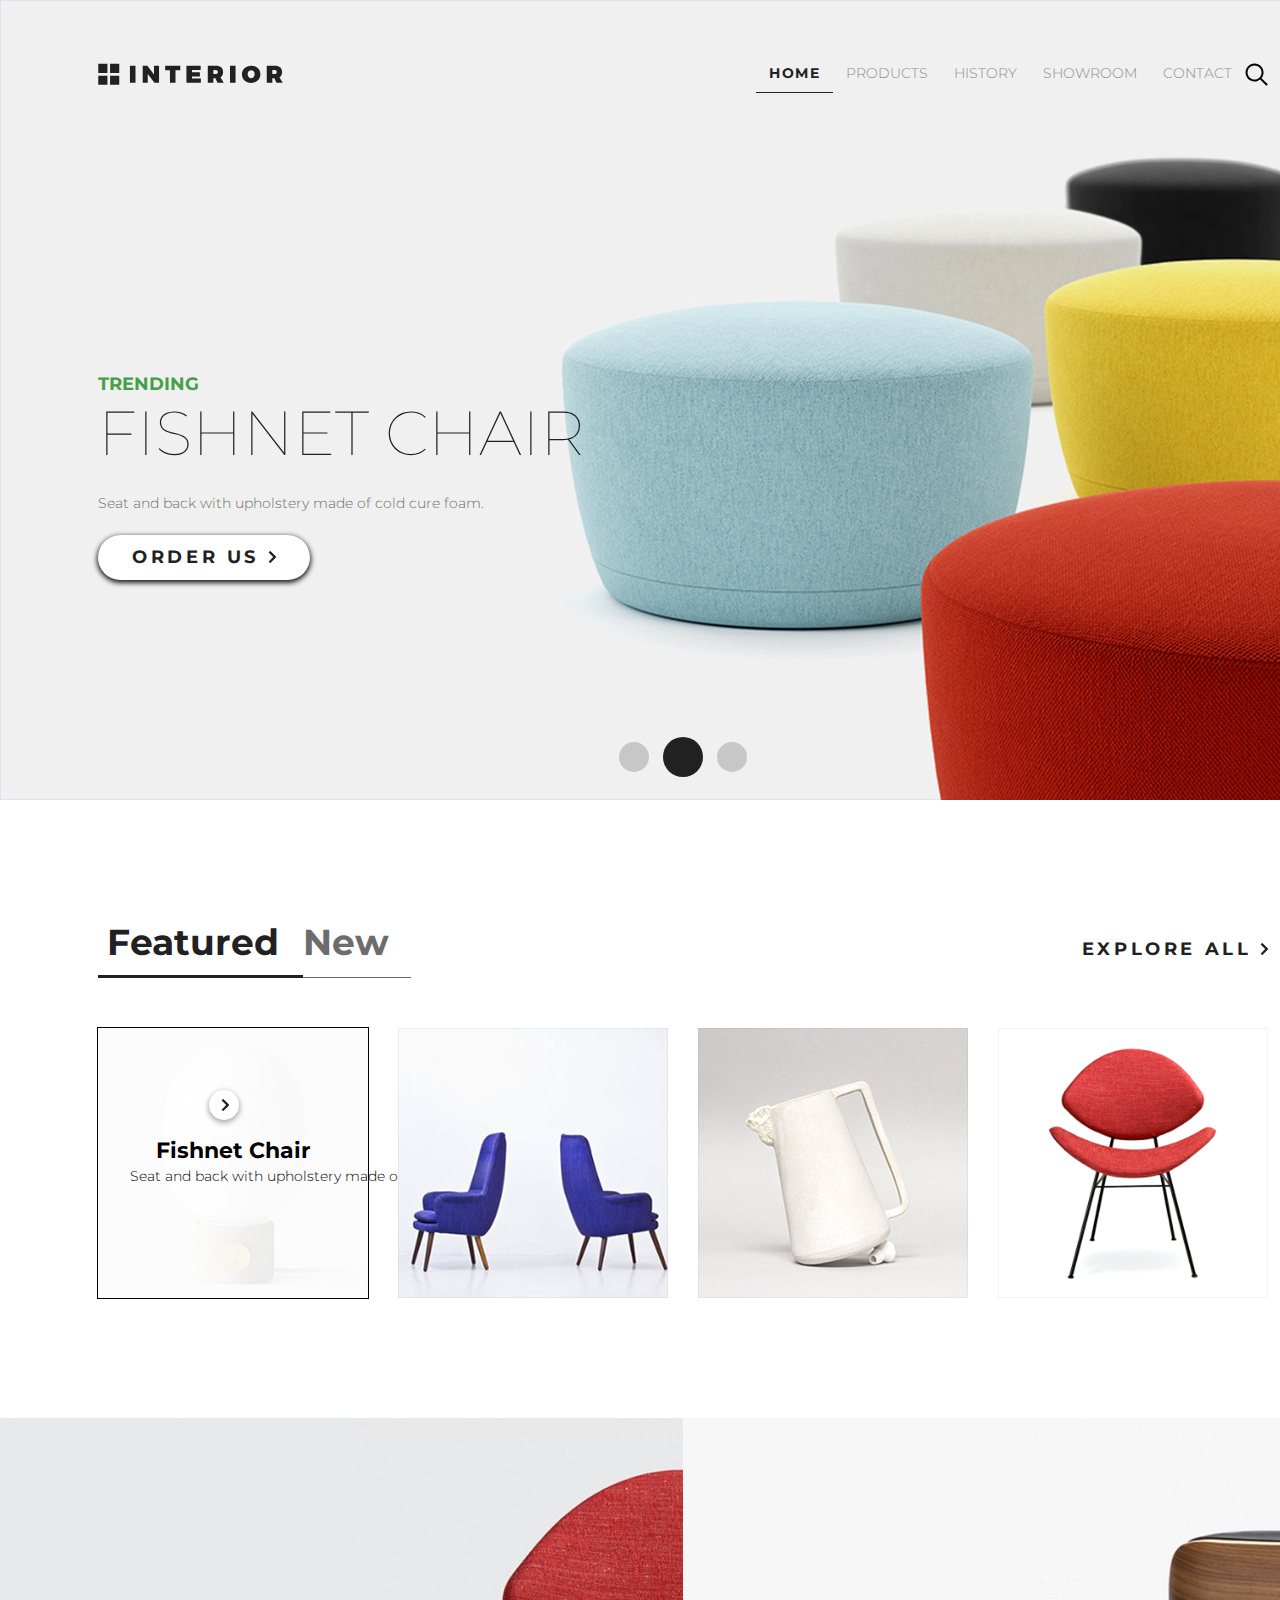
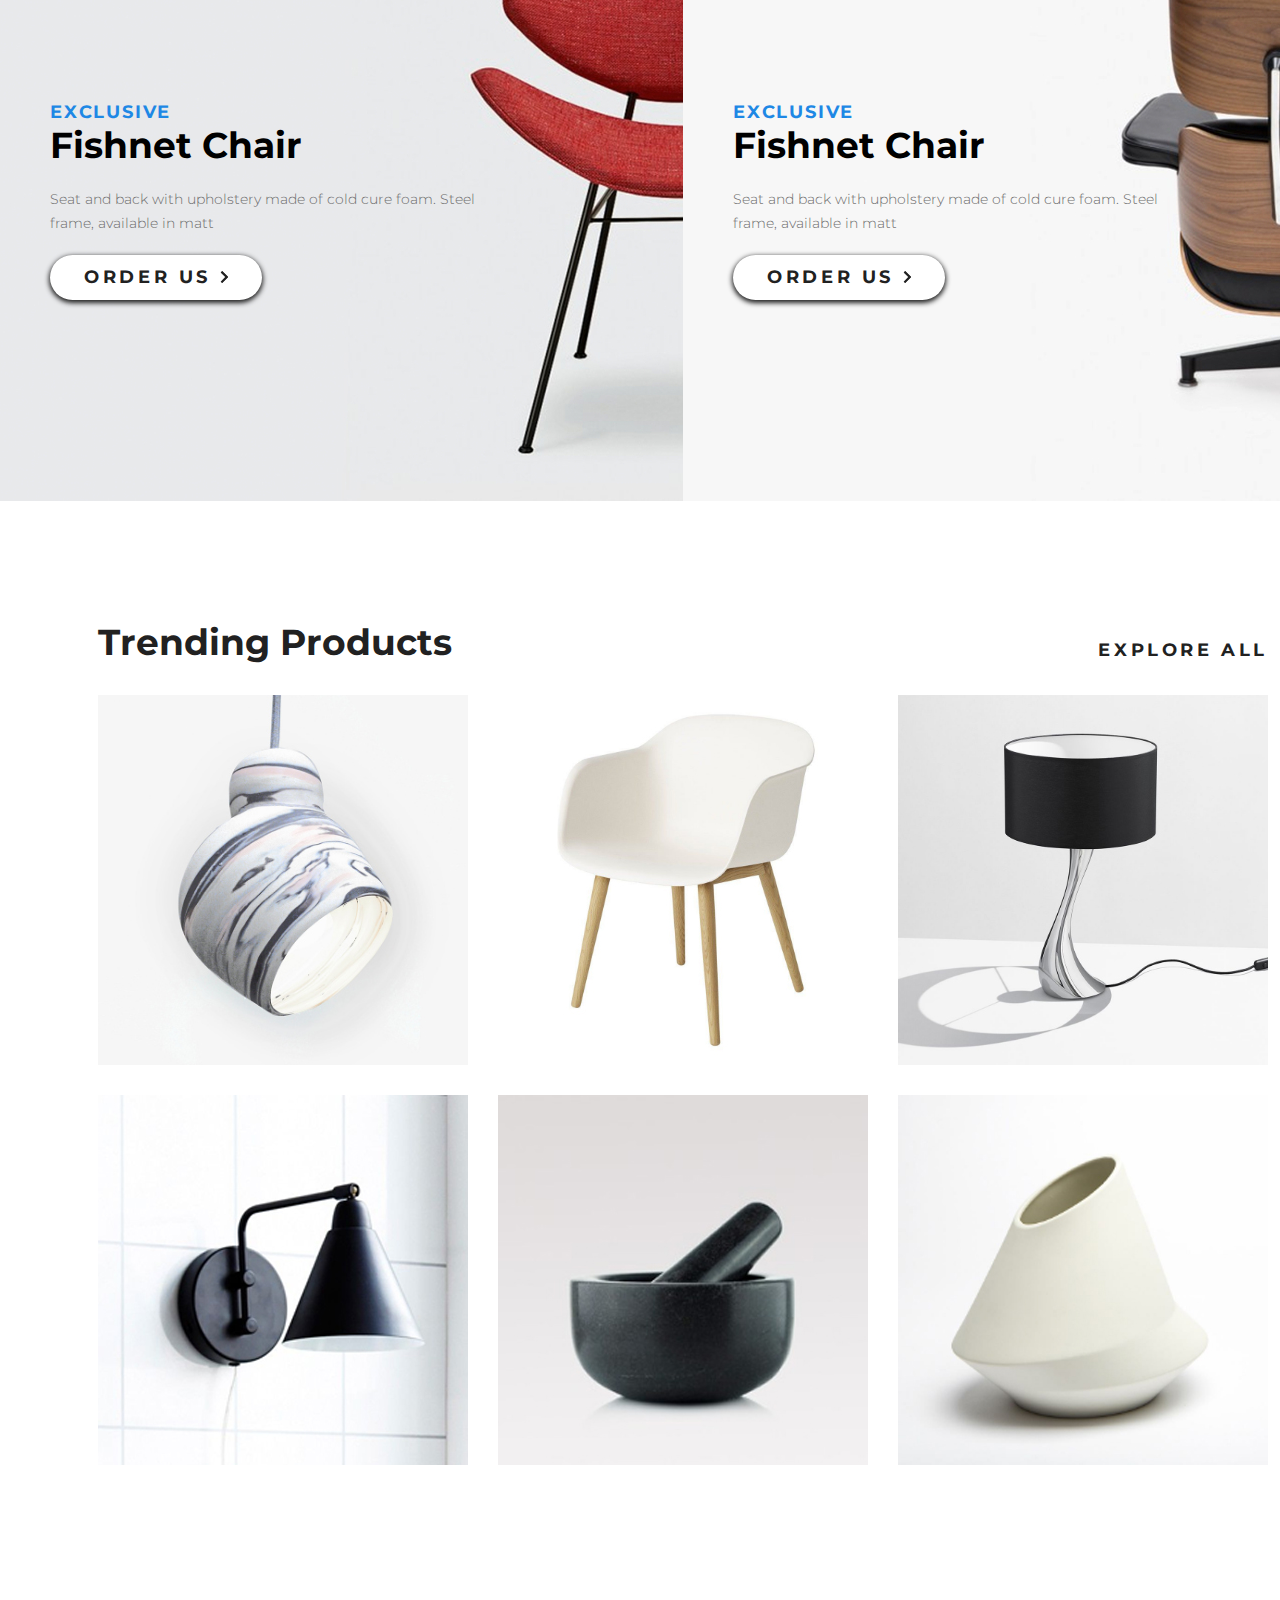
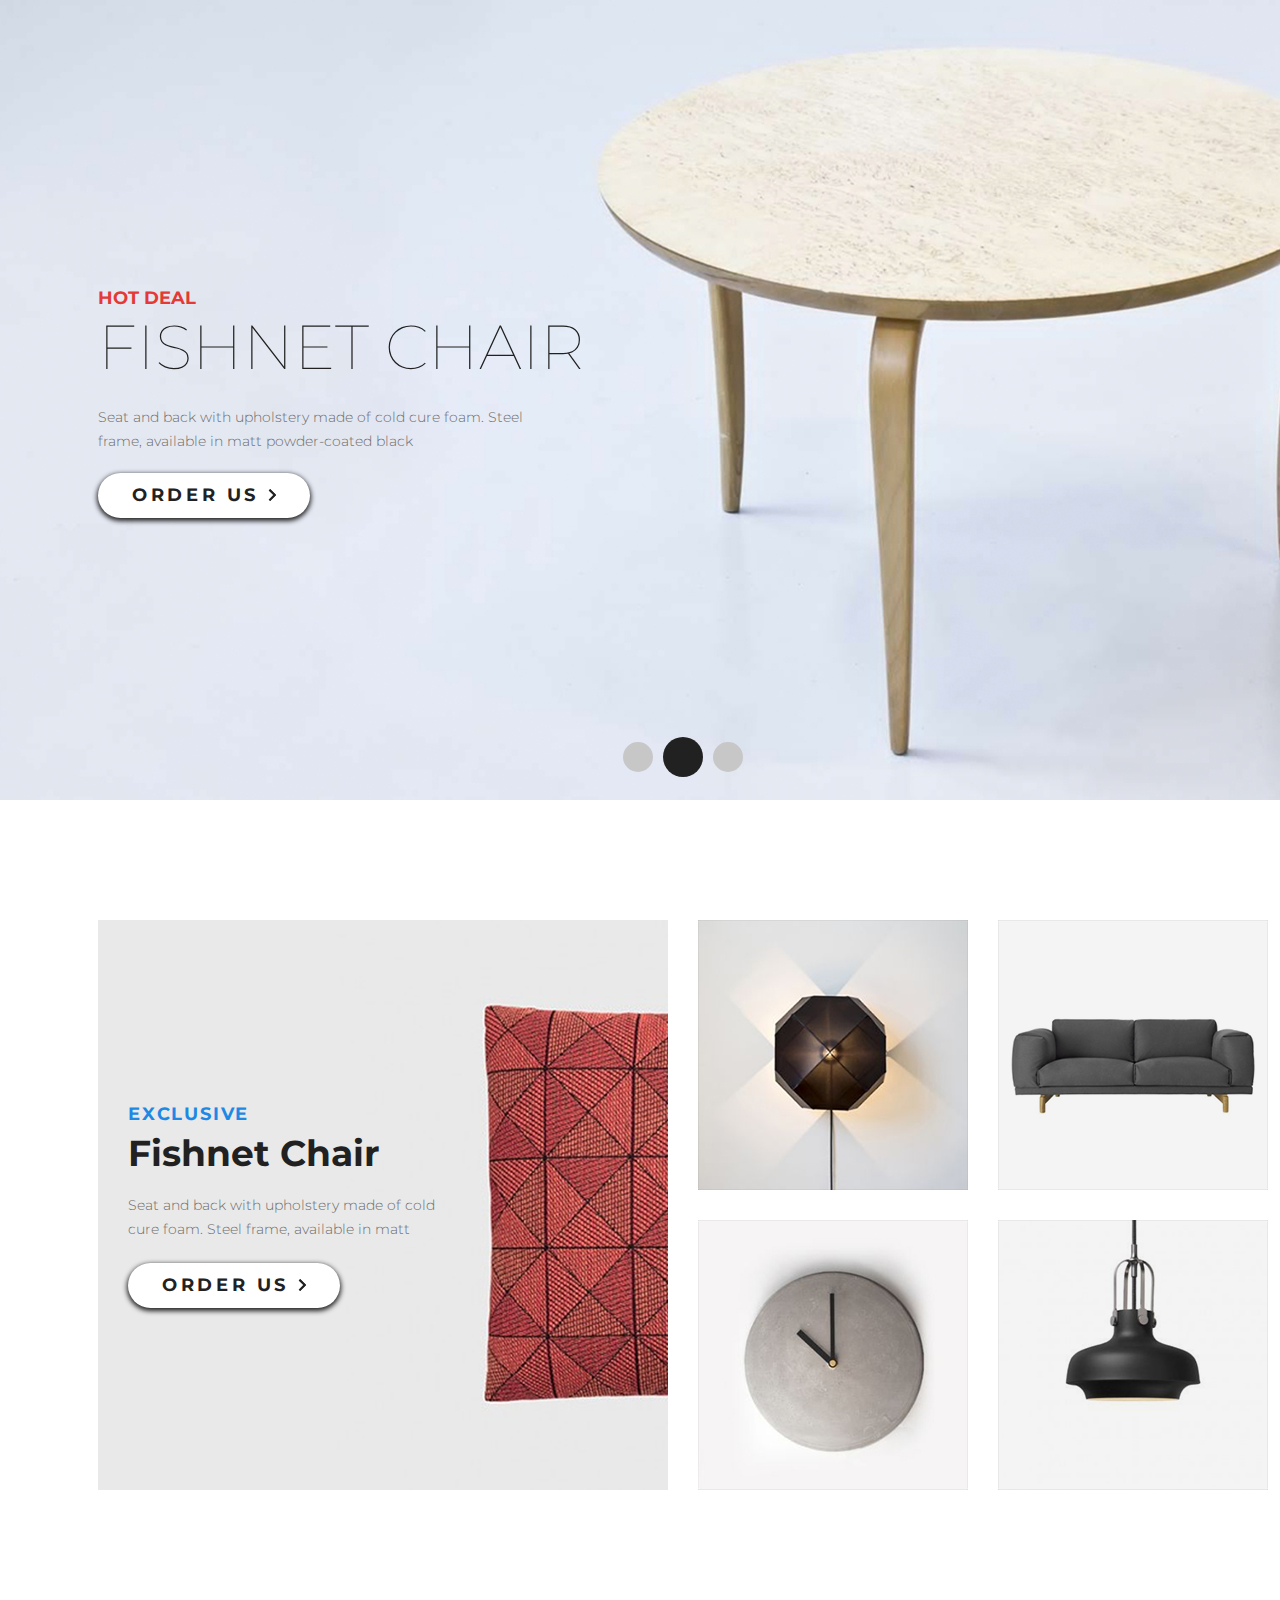
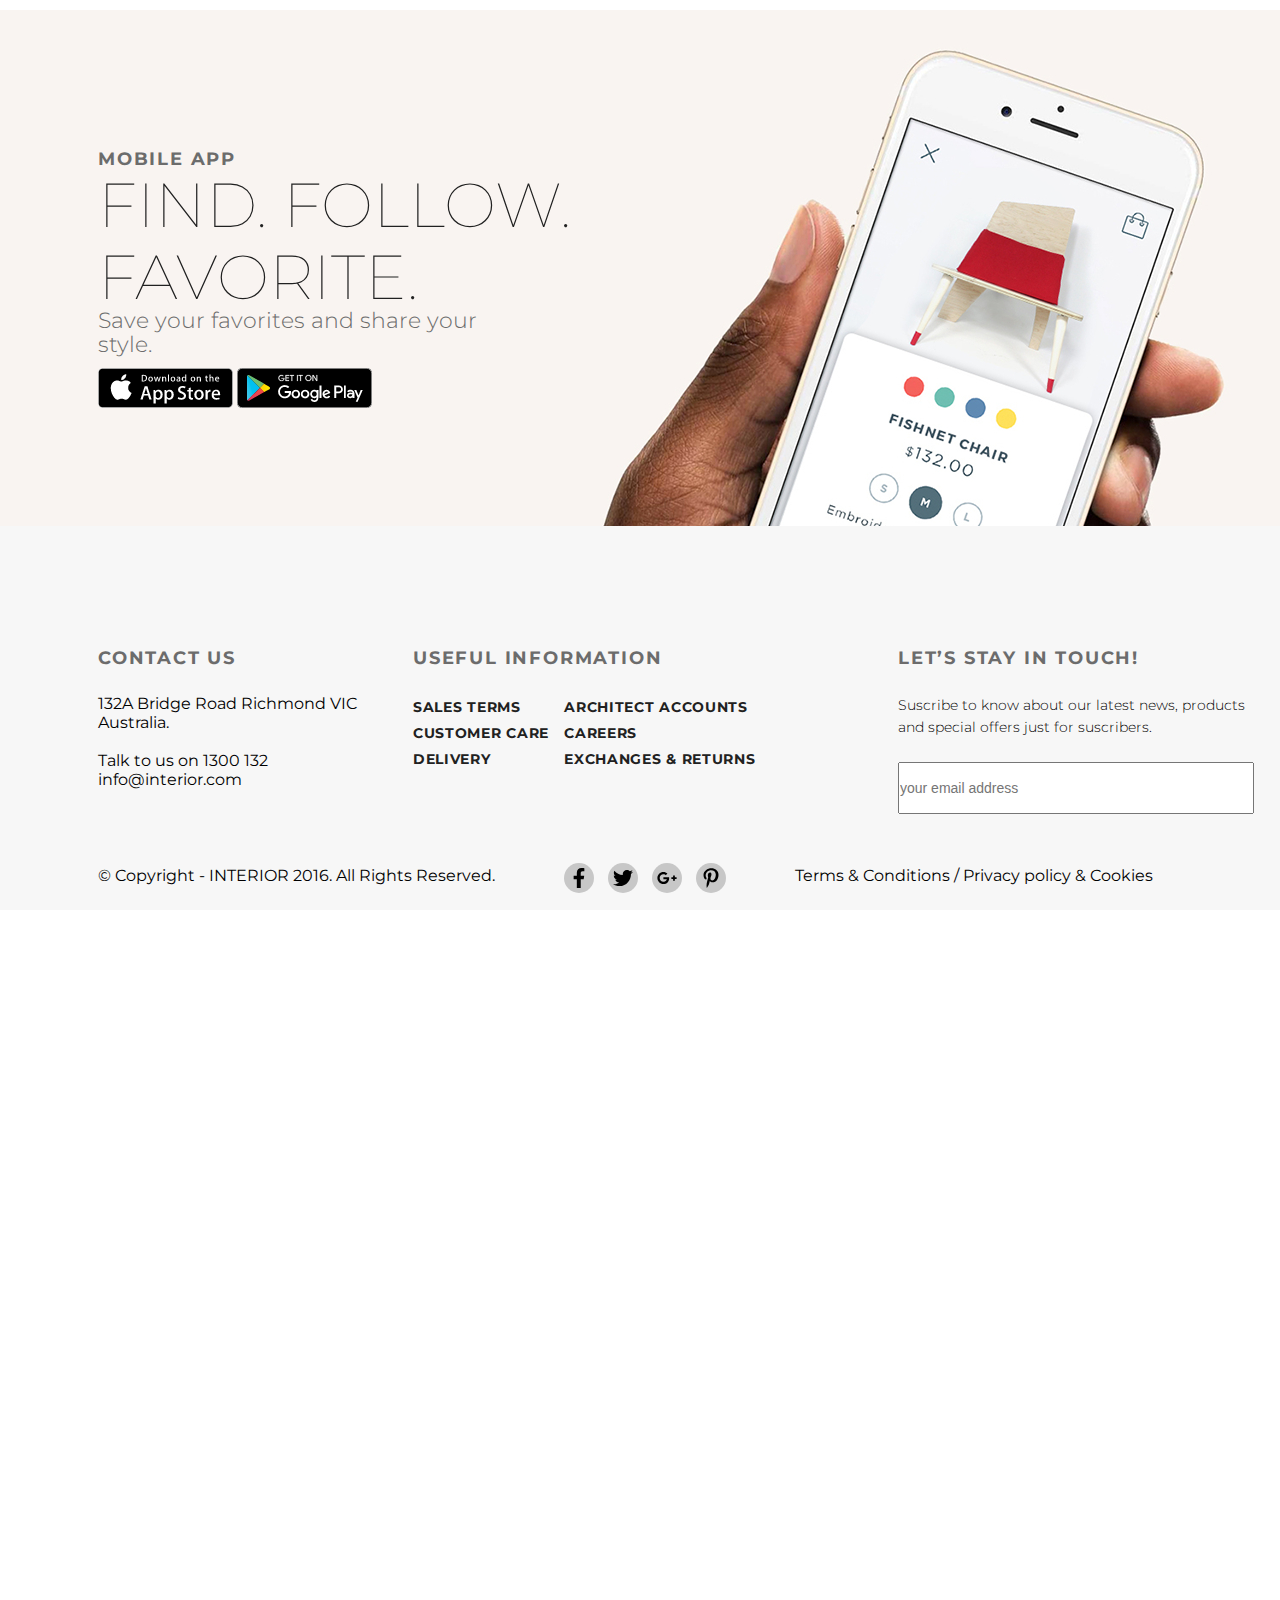
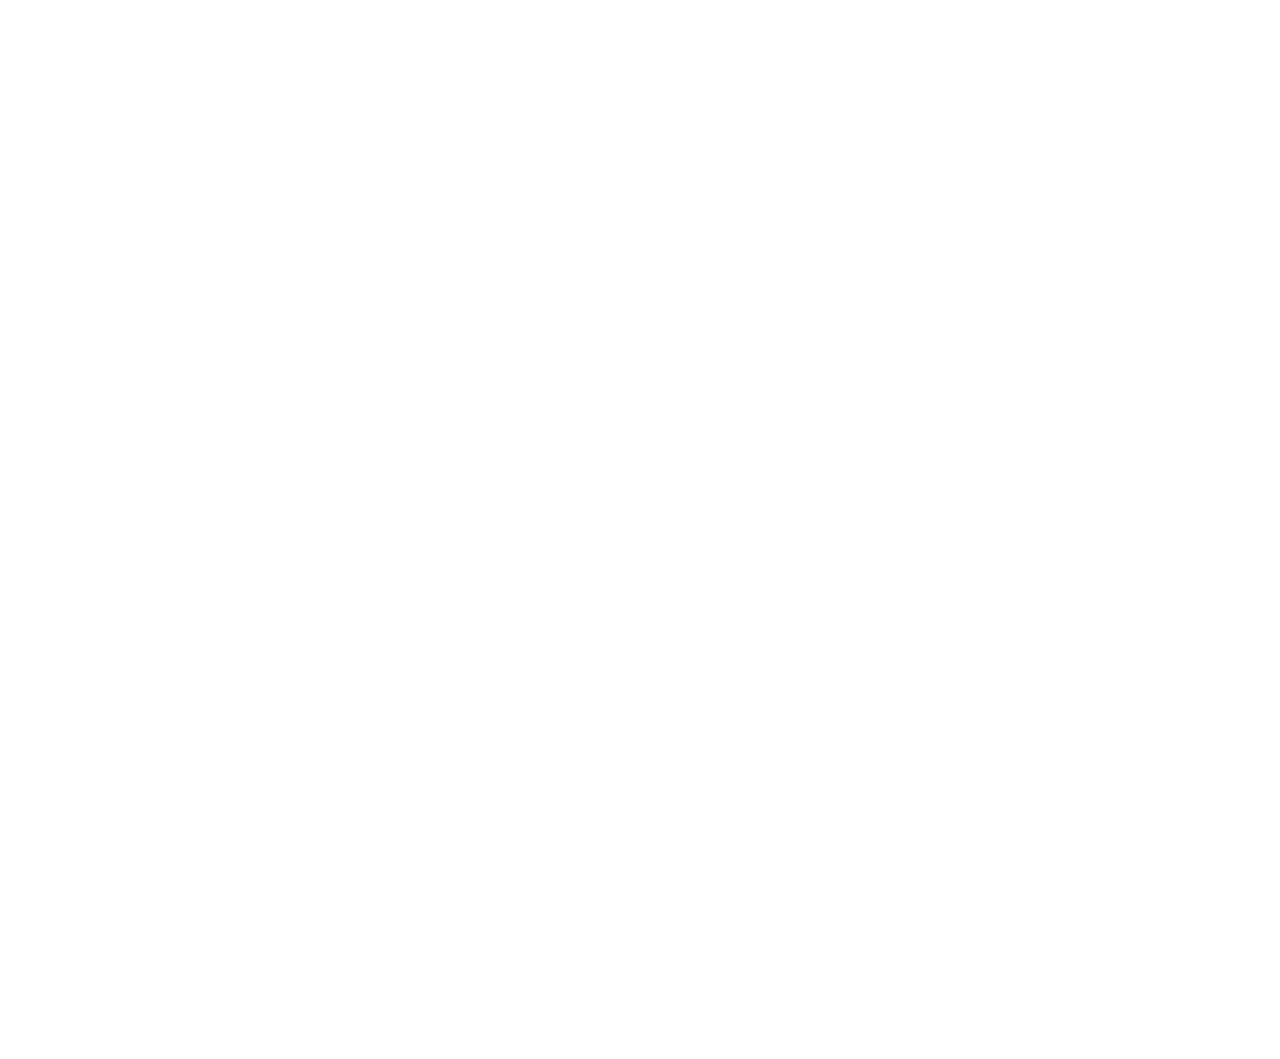
<file: index.html>
<!DOCTYPE html>
<html>
<head>
	<title>Document</title>
	<link href="https://fonts.googleapis.com/css2?family=Montserrat:wght@100;300;400;700&display=swap" rel="stylesheet">
	<link rel="stylesheet" type="text/css" href="style.css">
</head>
<body>
	<div class="container">
<!--------------1 L E V E L----------->
		 <div class="slider padding-site">
		 	<div class="header clearfix">
		 		<a href="#"><img src="img/logo.svg" alt="logo"></a>
		 		<ul class="menu clearfix ">
		 			<li class="menu-list"><a href="#" class="menu-link menu-link-active">HOME</a></li>
		 			<li class="menu-list"><a href="products.html" class="menu-link">PRODUCTS</a></li>
		 			<li class="menu-list"><a href="#" class="menu-link">HISTORY</a></li>
		 			<li class="menu-list"><a href="#" class="menu-link">SHOWROOM</a></li>
		 			<li class="menu-list"><a href="contact.html" class="menu-link">CONTACT</a></li>
		 			<li class="menu-list"><a href="#"><img src="img/search.svg" alt="search"></a></li>
		 		</ul>
		 	</div>
		 	<div class="slider-text">
		 		<p id="slider-tranding_1">TRENDING</p>
		 		<h2 class="slider-h2">Fishnet Chair</h2>
		 		<p class="slider-content">Seat and back with upholstery made of cold cure foam.</p>
		 		<a href="#" class="button">Order Us
		 			<img src="img/arrow.svg" alt="arrow">
		 		</a>
		 	</div>
		 	<div class="pagination">
		 		<a href="#" class="circle"></a>
		 		<a href="#" class="circle circle-active"></a>
		 		<a href="#" class="circle"></a>
		 	</div>
		 </div>
<!--------------2 L E V E L----------->
		 <div class="slider_2 padding-site">
		 	<div class="header_24">
		 		<h2 class="feat">Featured</h2>
                <h2 class="new">New</h2>
		 		 <a class="explore" href="#">explore all <img class="arr" src="img/arrow.svg" alt="arrow"></a>
		 	</div>
		 	<div class="product">
			 	<div class="picture_2l" id="pctr_unknw">
			 		<a href="#" class="circle1"><img src="img/arrow.svg" alt="arrow" class="arrow2"></a>
			 		<p id="unknwn1">Fishnet Chair</p>
			 		<p id="unknwn2">Seat and back with upholstery made of cold cure foam</p>

			 	</div>
			 	<div class="picture_2l" id="pctr_blue"></div>
			 	<div class="picture_2l" id="pctr_white"></div>
			 	<div class="picture_2l" id="pctr_red"></div>
            </div>		 
		 </div>
<!--------------3 L E V E L----------->
		 <div class="slider_3">
		 	<div class="slide_3_1">
		 		<div class="slider-text_3">
		 			<p class="slider-tranding_3">exclusive</p>
		 			<h2 class="slider-h2_3">Fishnet Chair</h2>
		 			<p class="slider-content">Seat and back with upholstery made of cold cure foam. Steel frame, available in matt</p>
		 			<a href="#" class="button ">Order Us
		 			<img src="img/arrow.svg" alt="arrow"></a>
		 		</div>
		 	</div>
		 	<div class="slide_3_2"><div class="slider-text_3">
		 			<p class="slider-tranding_3">exclusive</p>
		 			<h2 class="slider-h2_3">Fishnet Chair</h2>
		 			<p class="slider-content">Seat and back with upholstery made of cold cure foam. Steel frame, available in matt</p>
		 			<a href="#" class="button ">Order Us
		 			<img src="img/arrow.svg" alt="arrow"></a>
		 		</div></div>
		 </div>
<!--------------4 L E V E L----------->
		 <div class="slider_4 padding-site">
		 	<div class="header_24 clearfix">
		 		<h2 class="slider-h2_4">Trending Products</h2>
		 		<p class="explore">explore all</p>
		 	</div>
		 	
		 	<div class="picture_4l above" id="pctr_11"></div>

		 	<div class="picture_4l above" id="pctr_21"></div>
		 	
		 	<div class="picture_4l above" id="pctr_31"></div>
		 	
		 	<div class="picture_4l below" id="pctr_41"></div>
		 	
		 	<div class="picture_4l below" id="pctr_51"></div>
		 	
		 	<div class="picture_4l below" id="pctr_61"></div>

		 </div>
<!--------------5 L E V E L----------->
	<div class="slider_5 padding-site">
 		
 		<div class="slider-text_5">
		 	<p id="slider-tranding_5">Hot deal</p>
		 	<h2 class="slider-h2">Fishnet Chair</h2>
		 	<p class="slider-content">Seat and back with upholstery made of cold cure foam. Steel frame, available in matt powder-coated black</p>
		 	<a href="#" class="button ">Order Us
		 	<img src="img/arrow.svg" alt="arrow">
		 		</a>
		 </div>

		 <div class="pagination">
		 		<a href="#" class="circle"></a><a href="#" class="circle circle-active"></a><a href="#" class="circle"></a>
		 </div>

	 </div>
<!--------------6 L E V E L----------->
		 <div class="slider_6 padding-site">
		
		 	<div class="picture_6l" id="long">
		 		<div class="slider-text_6">
		 			<p id="slider-tranding_6">exclusive</p>
		 			<h2 class="slider-h2_6">Fishnet Chair</h2>
		 			<p class="slider-content_6">Seat and back with upholstery made of cold cure foam. Steel frame, available in matt</p>
		 			<a href="#" class="button ">Order Us
		 			<img src="img/arrow.svg" alt="arrow"></a>
		 		</div>
		 	</div>

		 	<div class="picture_6l small_above" id="product-63-sm"></div>
		 	
		 	<div class="picture_6l small_above" id="product-62-sm"></div>
		 	
		 	<div class="picture_6l small_below" id="product-65-sm"></div>
		 	
		 	<div class="picture_6l small_below" id="product-64-sm"></div>
		 </div>
<!--------------7 L E V E L----------->
		 <div class="slider_7 padding-site">
		 	<div class="clearfix"></div>
		 	<div class="slide-text_7">
		 		<p class="slider-tranding_7">mobile app</p>
		 		<h2 class="slider-h2_7">Find. Follow. Favorite.</h2>
		 		<p class="slider-content_7">Save your favorites and share your style.</p>
		 		<img id="app_store" src="img/app_store.png" alt="app_store">
		 		<img id="google_play" src="img/google_play.png" alt="google_play">
		 	</div>
		 	
		 </div>
<!--------------F O O T E R----------->
		 <div class="footer padding-site">
		 	<div class="header_8"></div>
		 	<div class="contact">
		 		<P class="name">Contact Us</P>
		 		<P>132A Bridge Road Richmond VIC Australia.
		 			<br>
		 			<br>
				Talk to us on 1300 132
				info@interior.com</P>
		 	</div>
		 	<div class="useful">
		 		<p class="name">Useful Information</p>
		 		<div class="block block_1">
		 			<ul>
		 				<li><a href="#">Sales terms</a></li>
		 				<li><a href="#">Customer care</a></li>
		 				<li><a href="#">Delivery</a></li>
					</ul>
		 		</div>
				

				<div class="block block_2">
					<ul>
						<li><a href="#">Architect accounts</a></li>
						<li><a href="#">Careers</a></li>
						<li><a href="#">Exchanges & returns</a></li>
					</ul>
				</div>
		 		
		 	</div>
		 	<div class="lets">
		 		<p class="name">Let’s Stay in Touch!</p>
		 		<p class="subscribe">Suscribe to know about our latest news, products and special offers just for suscribers.</p>
		 		<input type="text" placeholder="your email address" style="">
		 	</div>
		 	<div class="down">
		 		<p class="copyright1">© Copyright - INTERIOR 2016. All Rights Reserved.</p>

		 		<div class="lable">
		 		<a href="#" class="circle2"><img src="img/facebook.svg" alt="facebook" width="20" height="20"></a>
		 		<a href="#" class="circle2"><img src="img/twitter.svg" alt="twitter" width="20" height="20"></a>
		 		<a href="#" class="circle2"><img src="img/google-plus.svg" width="20" height="20" alt="google-plus"></a>
		 		<a href="#" class="circle2"><img src="img/pinterest.svg" alt="pinterest" width="20" height="20"></a>
		 		</div>

		 		<div class="copyright2"><p>Terms & Conditions  /  Privacy policy & Cookies</p></div>
		 	</div>
		 </div>

	</div>
</body>
</html>
</file>
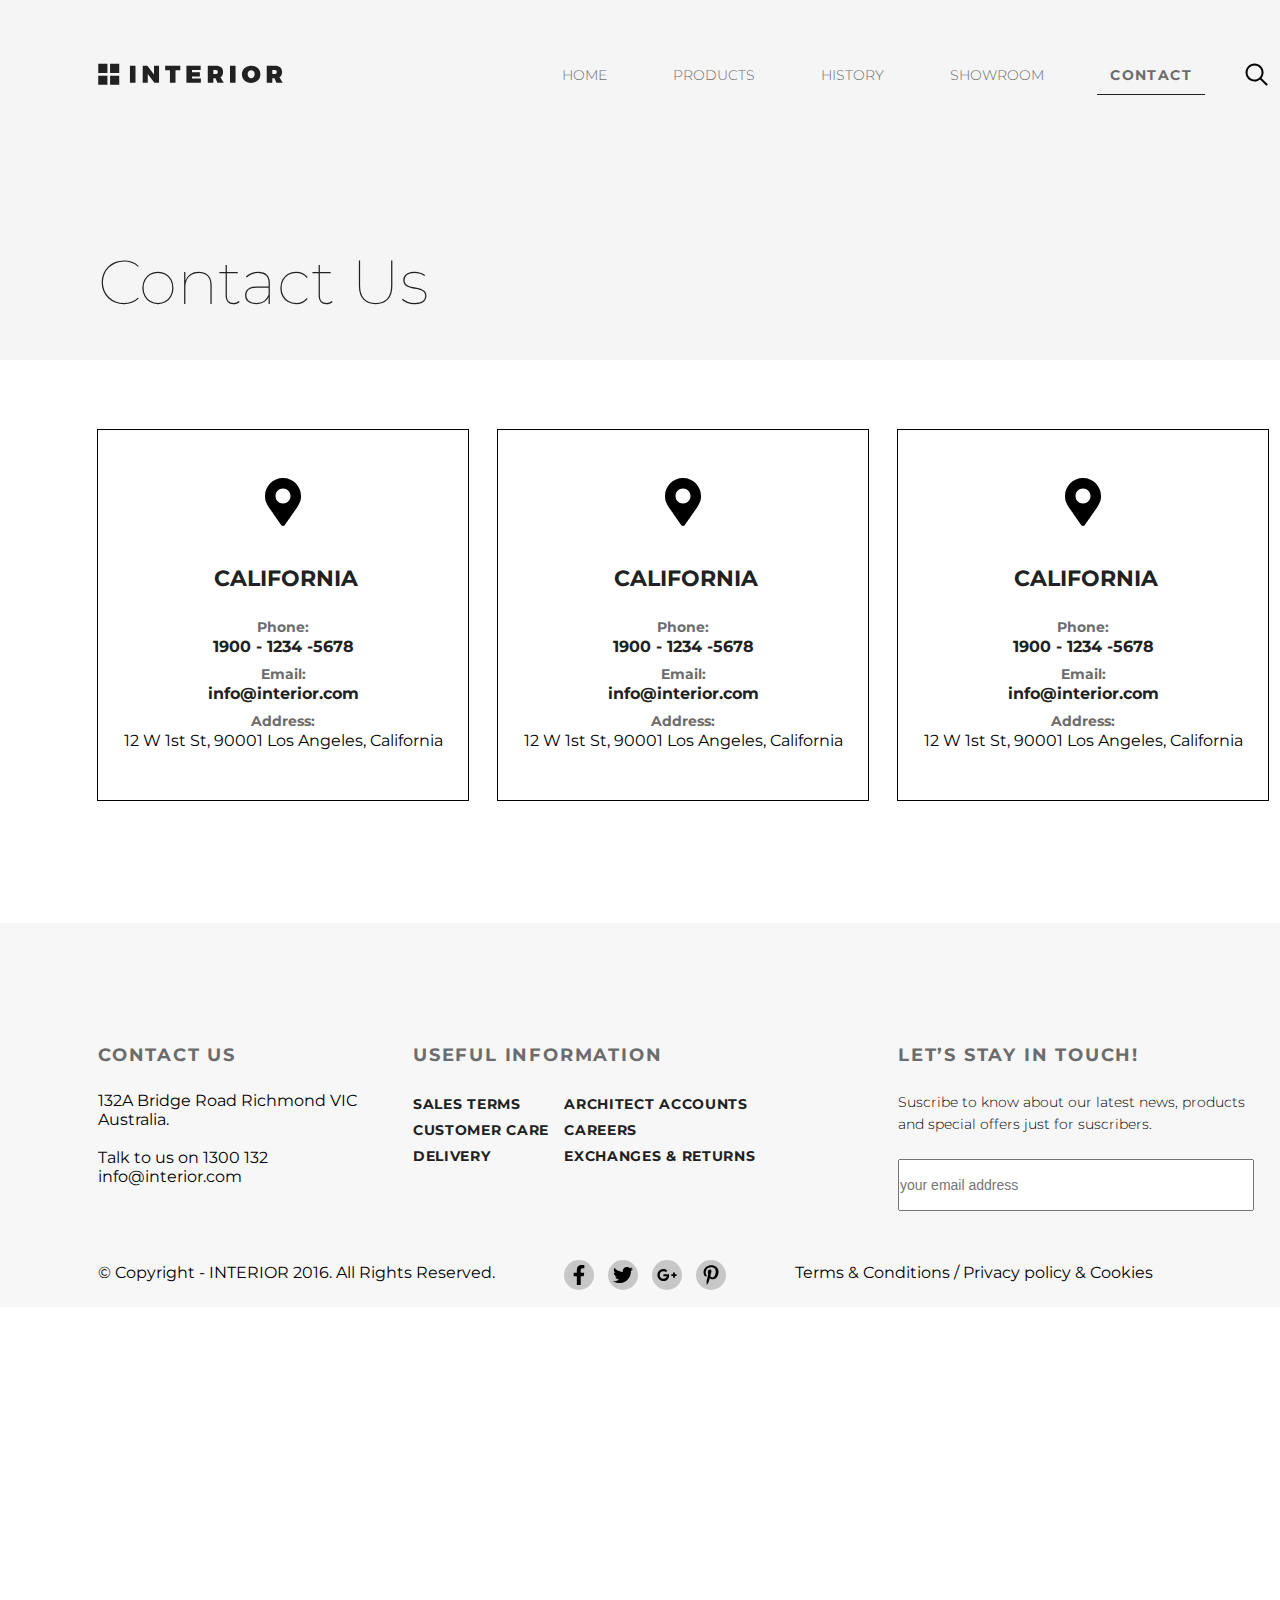
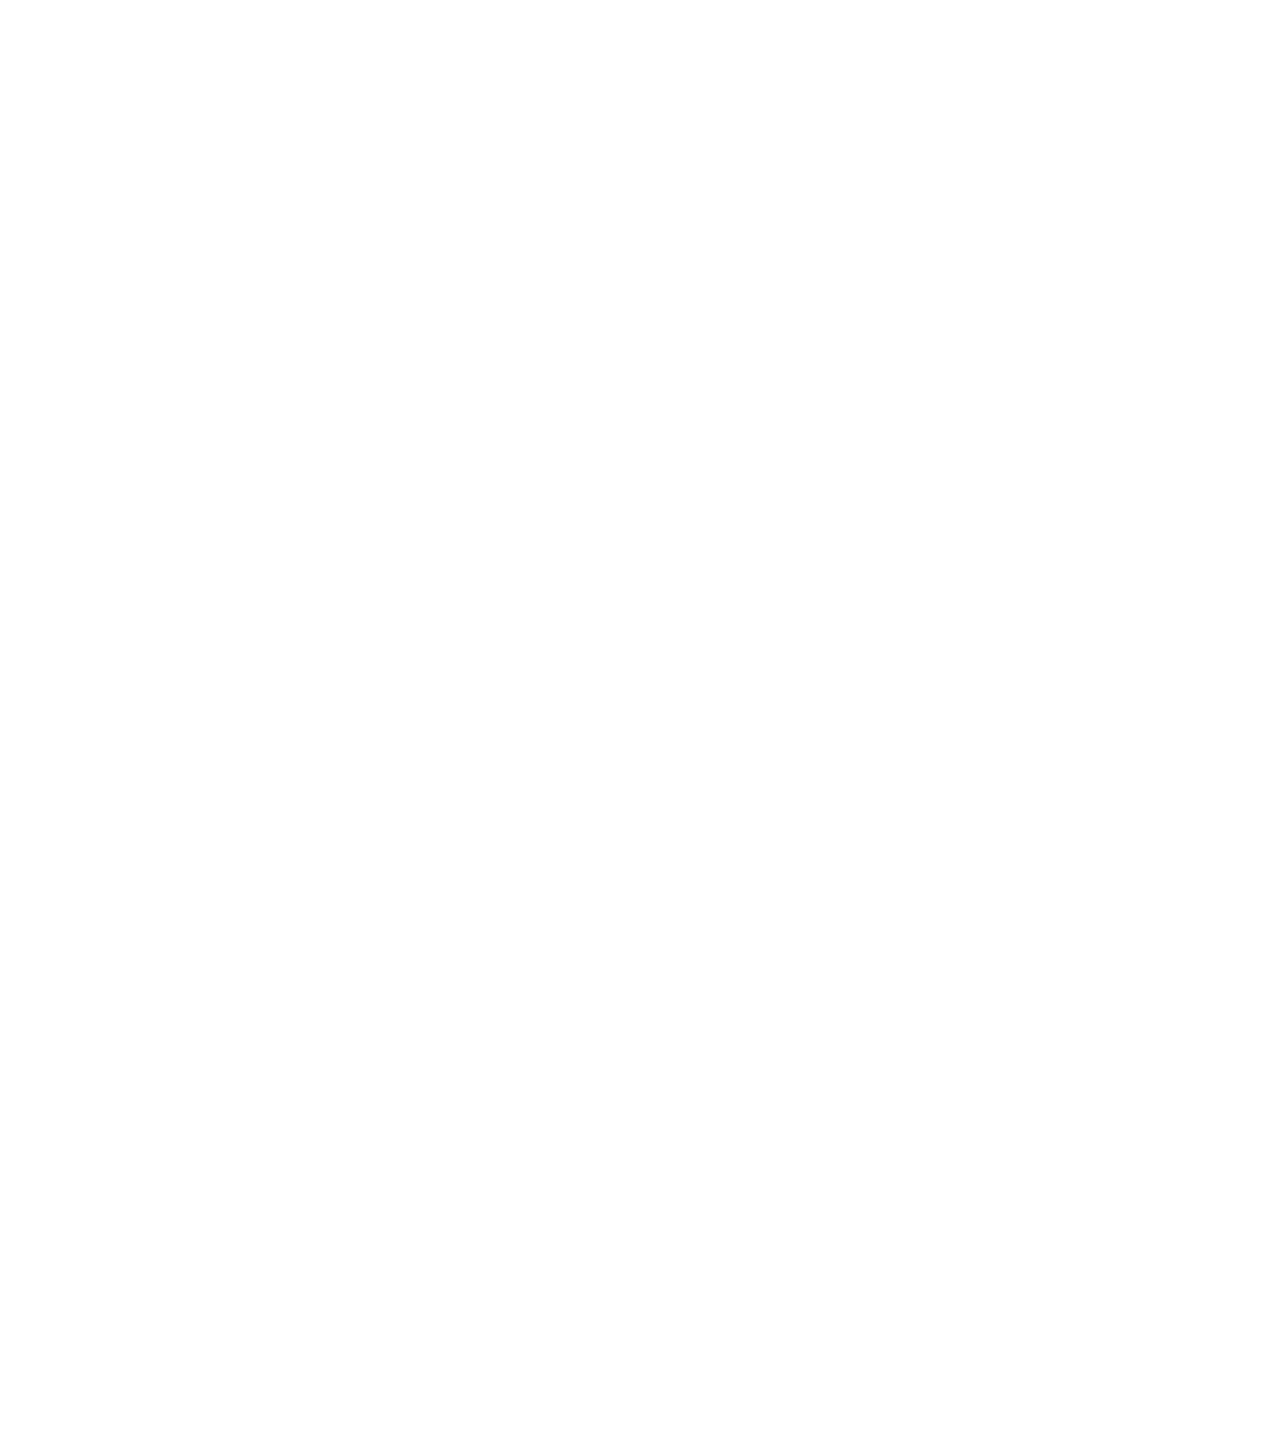
<file: contact.html>
<!DOCTYPE html>
<html lang="en">
<head>
	<meta charset="UTF-8">
	<title>Document</title>
	<link href="https://fonts.googleapis.com/css2?family=Montserrat:wght@100;300;400;700&display=swap" rel="stylesheet">
	<link rel="stylesheet" type="text/css" href="style.css">
</head>
<body>
	<div class="container_3">
<!--------------------H E A D E R ! ! !------------->
	 <div class="slide_1 padding-site">
		 	<div class="header clearfix">
		 		<a href="#"><img src="img/logo.svg" alt="logo"></a>
		 		<ul class="menu clearfix ">
		 		<li class="menu-list_2"><a href="index.html" class="menu-link">HOME</a></li>
	 			<li class="menu-list_2"><a href="products.html" class="menu-link">PRODUCTS</a></li>
				<li class="menu-list_2"><a href="#" class="menu-link">HISTORY</a></li>
		 		<li class="menu-list_2"><a href="#" class="menu-link">SHOWROOM</a></li>
		 		<li class="menu-list_2"><a href="#" class="menu-link menu-link-active">CONTACT</a></li>
		 		<li class="menu-list"><a href="#"><img src="img/search.svg" alt="search"></a></li>
		 	</ul>
		 </div>
		 <div class="ourProdBlock">
		 	<h2 class="ourProducts">Contact Us</h2>
		 </div>
	 </div>
<!--------------------2   L E V E L------------->
	<div class="contact_us padding-site">
		<div class="california">
			<img src="img/map-marker.svg" alt="map-marker" class="map-marker">
			<h3 class="place_california">California</h3>
			<p class="title">Phone:</p>
			<p class="contact_phone">1900 - 1234 -5678</p>
			<p class="title">Email:</p>
			<p class="contact_phone">info@interior.com</p>
			<p class="title">Address:</p>
			<p class="contact_address">12 W 1st St, 90001 Los Angeles, California</p>
		</div>
		<div class="california california_middle">
			<img src="img/map-marker.svg" alt="map-marker" class="map-marker">
			<h3 class="place_california">California</h3>
			<p class="title">Phone:</p>
			<p class="contact_phone">1900 - 1234 -5678</p>
			<p class="title">Email:</p>
			<p class="contact_phone">info@interior.com</p>
			<p class="title">Address:</p>
			<p class="contact_address">12 W 1st St, 90001 Los Angeles, California</p>
		</div>
		<div class="california">
			<img src="img/map-marker.svg" alt="map-marker" class="map-marker">
			<h3 class="place_california">California</h3>
			<p class="title">Phone:</p>
			<p class="contact_phone">1900 - 1234 -5678</p>
			<p class="title">Email:</p>
			<p class="contact_phone">info@interior.com</p>
			<p class="title">Address:</p>
			<p class="contact_address">12 W 1st St, 90001 Los Angeles, California</p>
		</div>
	</div>
<!--------------------F O O T E R--------------->
		 <div class="footer padding-site">
		 	<div class="header_8"></div>
		 	<div class="contact">
		 		<P class="name">Contact Us</P>
		 		<P>132A Bridge Road Richmond VIC Australia.
		 			<br>
		 			<br>
				Talk to us on 1300 132
				info@interior.com</P>
		 	</div>
		 	<div class="useful">
		 		<p class="name">Useful Information</p>
		 		<div class="block block_1">
		 			<ul>
		 				<li><a href="#">Sales terms</a></li>
		 				<li><a href="#">Customer care</a></li>
		 				<li><a href="#">Delivery</a></li>
					</ul>
		 		</div>
				

				<div class="block block_2">
					<ul>
						<li><a href="#">Architect accounts</a></li>
						<li><a href="#">Careers</a></li>
						<li><a href="#">Exchanges & returns</a></li>
					</ul>
				</div>
		 		
		 	</div>
		 	<div class="lets">
		 		<p class="name">Let’s Stay in Touch!</p>
		 		<p class="subscribe">Suscribe to know about our latest news, products and special offers just for suscribers.</p>
		 		<input type="text" placeholder="your email address" style="">
		 	</div>
		 	<div class="down">
		 		<p class="copyright1">© Copyright - INTERIOR 2016. All Rights Reserved.</p>

		 		<div class="lable">
		 		<a href="#" class="circle2"><img src="img/facebook.svg" alt="facebook" width="20" height="20"></a>
		 		<a href="#" class="circle2"><img src="img/twitter.svg" alt="twitter" width="20" height="20"></a>
		 		<a href="#" class="circle2"><img src="img/google-plus.svg" width="20" height="20" alt="google-plus"></a>
		 		<a href="#" class="circle2"><img src="img/pinterest.svg" alt="pinterest" width="20" height="20"></a>
		 		</div>

		 		<div class="copyright2"><p>Terms & Conditions  /  Privacy policy & Cookies</p></div>
		 	</div>
		 </div>
	</div>
</body>
</html>
</file>
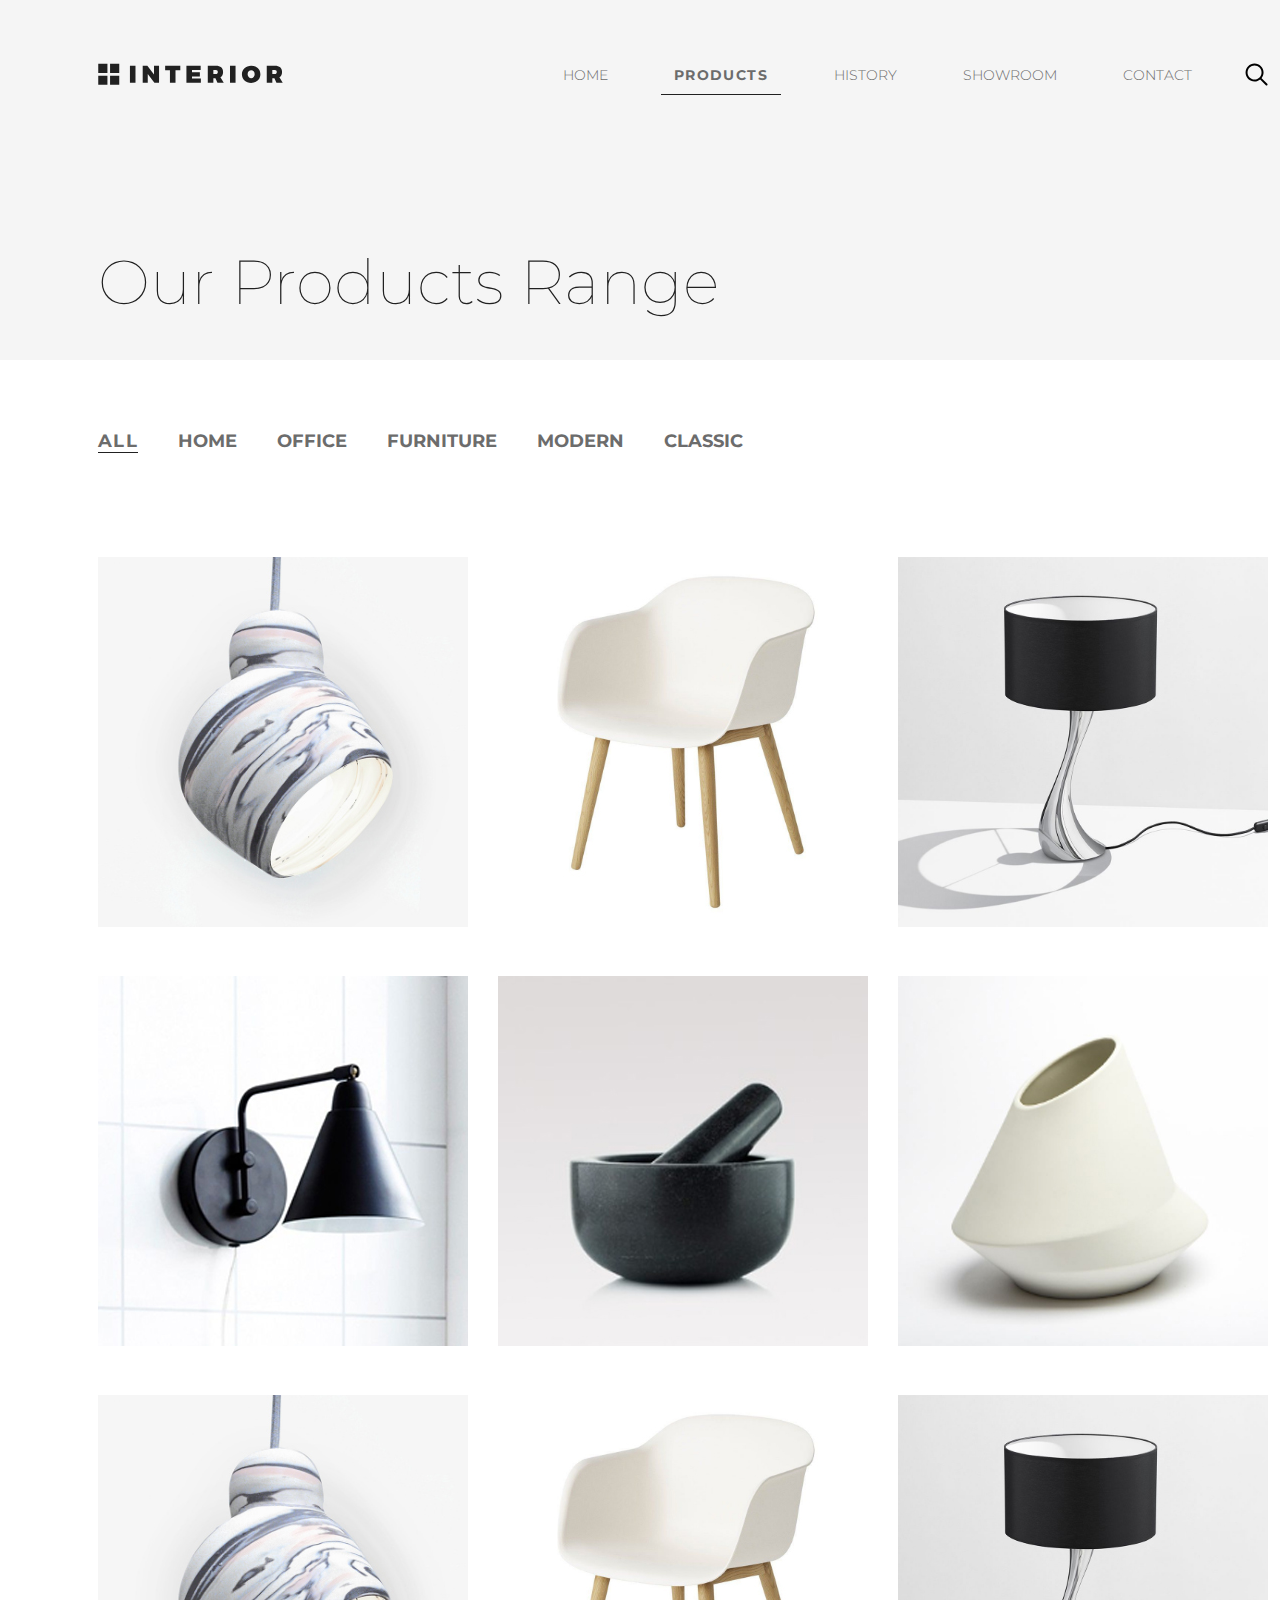
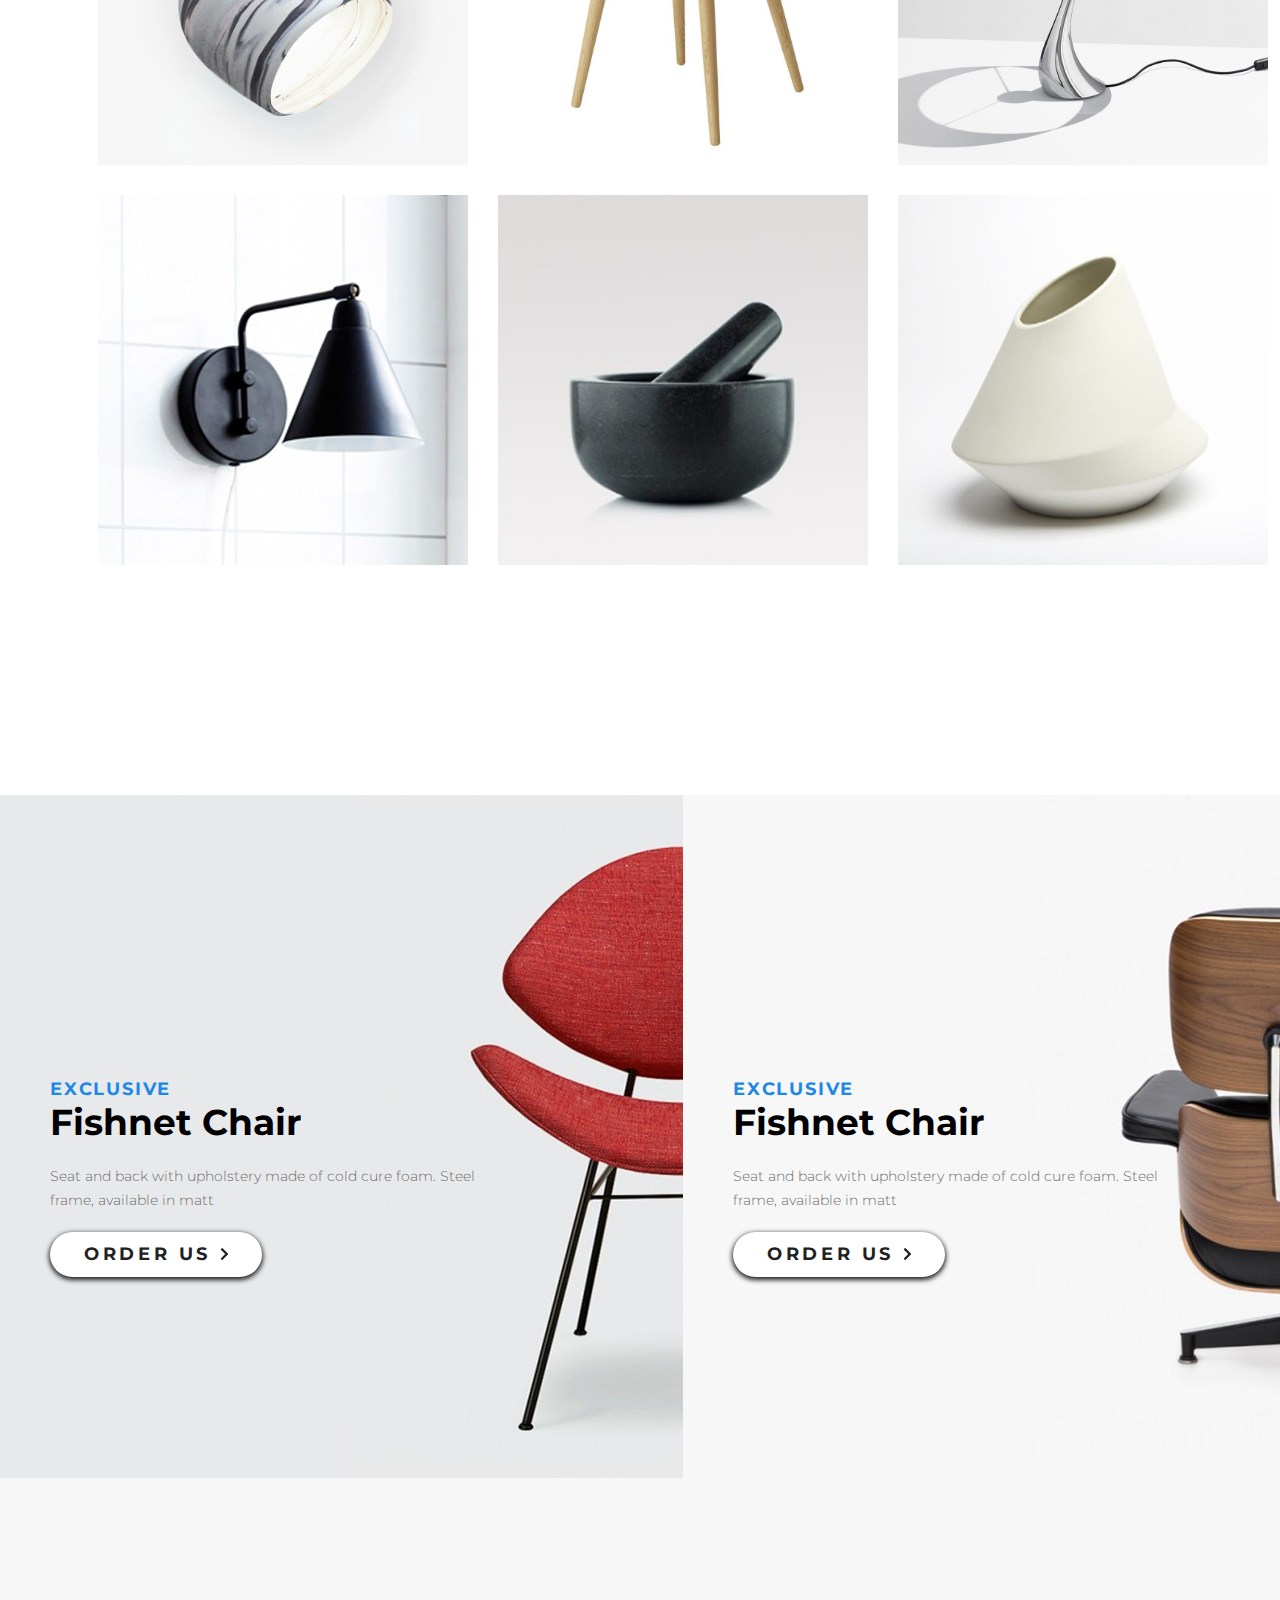
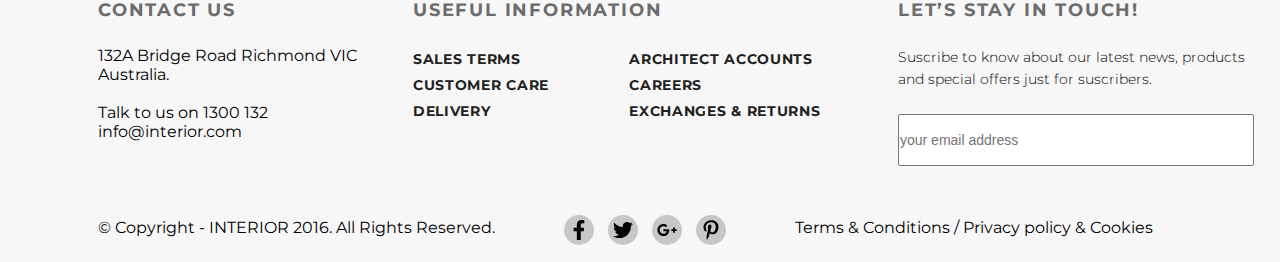
<file: products.html>
<!DOCTYPE html>
<html lang="en">
<head>
	<meta charset="UTF-8">
	<title>2nd Homepage</title>
	<link href="https://fonts.googleapis.com/css2?family=Montserrat:wght@100;300;400;700&display=swap" rel="stylesheet">
	<link rel="stylesheet" type="text/css" href="style.css">
</head>
<body>
	<div class="container_2">
<!--------------------H E A D E R ! ! !------------->
		 <div class="slide_1 padding-site">
		 	<div class="header clearfix">
		 		<a href="#"><img src="img/logo.svg" alt="logo"></a>
		 		<ul class="menu clearfix ">
		 			<li class="menu-list_2"><a href="index.html" class="menu-link">HOME</a></li>
		 			<li class="menu-list_2"><a href="#" class="menu-link menu-link-active">PRODUCTS</a></li>
		 			<li class="menu-list_2"><a href="#" class="menu-link">HISTORY</a></li>
		 			<li class="menu-list_2"><a href="#" class="menu-link">SHOWROOM</a></li>
		 			<li class="menu-list_2"><a href="contact.html" class="menu-link">CONTACT</a></li>
		 			<li class="menu-list"><a href="#"><img src="img/search.svg" alt="search"></a></li>
		 		</ul>
		 	</div>
		 	<div class="ourProdBlock">
		 		<h2 class="ourProducts">Our Products Range</h2>
		 	</div>
		 </div>
<!--------------------2   L E V E L------------->
		<div class="block_2 padding-site">
			<ul class="menu_2nd_page clearfix">
				<li class="menu-list_2 menu-link-active"><a href="#">ALL</a></li>
				<li class="menu-list_2"><a href="#">HOME</a></li>
				<li class="menu-list_2"><a href="#">OFFICE</a></li>
				<li class="menu-list_2"><a href="#">FURNITURE</a></li>
				<li class="menu-list_2"><a href="#">MODERN</a></li>
				<li class="menu-list_2"><a href="#">CLASSIC</a></li>
			</ul>
			<div class="picture_much">
				<div class="picture_4l above" id="pctr_11"></div>

			 	<div class="picture_4l above" id="pctr_21"></div>
			 	
			 	<div class="picture_4l above" id="pctr_31"></div>
			 	
			 	<div class="picture_4l above" id="pctr_41"></div>
			 	
			 	<div class="picture_4l above" id="pctr_51"></div>
			 	
			 	<div class="picture_4l above" id="pctr_61"></div><div class="picture_4l above" id="pctr_11"></div>

			 	<div class="picture_4l above" id="pctr_21"></div>
			 	
			 	<div class="picture_4l above" id="pctr_31"></div>
			 	
			 	<div class="picture_4l below" id="pctr_41"></div>
			 	
			 	<div class="picture_4l below" id="pctr_51"></div>
			 	
			 	<div class="picture_4l below" id="pctr_61"></div>
			</div>

		</div>
<!--------------------3   L E V E L------------->
		 <div class="slider_3">
		 	<div class="slide_3_1">
		 		<div class="slider-text_3">
		 			<p class="slider-tranding_3">exclusive</p>
		 			<h2 class="slider-h2_3">Fishnet Chair</h2>
		 			<p class="slider-content">Seat and back with upholstery made of cold cure foam. Steel frame, available in matt</p>
		 			<a href="#" class="button ">Order Us
		 			<img src="img/arrow.svg" alt="arrow"></a>
		 		</div>
		 	</div>
		 	<div class="slide_3_2"><div class="slider-text_3">
		 			<p class="slider-tranding_3">exclusive</p>
		 			<h2 class="slider-h2_3">Fishnet Chair</h2>
		 			<p class="slider-content">Seat and back with upholstery made of cold cure foam. Steel frame, available in matt</p>
		 			<a href="#" class="button ">Order Us
		 			<img src="img/arrow.svg" alt="arrow"></a>
		 		</div></div>
		 </div>
<!--------------------F O O T E R--------------->
		<div class="footer padding-site">
					 	<div class="header_8"></div>
		 	<div class="contact">
		 		<P class="name">Contact Us</P>
		 		<P>132A Bridge Road Richmond VIC Australia.
		 			<br>
		 			<br>
				Talk to us on 1300 132
				info@interior.com</P>
		 	</div>
		 	<div class="useful">
		 		<p class="name">Useful Information</p>
		 		<div class="block block1">
		 			<ul>
		 				<li><a href="#">Sales terms</a></li>
		 				<li><a href="#">Customer care</a></li>
		 				<li><a href="#">Delivery</a></li>
					</ul>
		 		</div>
				

				<div class="block block2">
					<ul>
						<li><a href="#">Architect accounts</a></li>
						<li><a href="#">Careers</a></li>
						<li><a href="#">Exchanges & returns</a></li>
					</ul>
				</div>
		 		
		 	</div>
		 	<div class="lets">
		 		<p class="name">Let’s Stay in Touch!</p>
		 		<p class="subscribe">Suscribe to know about our latest news, products and special offers just for suscribers.</p>
		 		<input type="text" placeholder="your email address" style="">
		 	</div>
		 	<div class="down">
		 		<p class="copyright1">© Copyright - INTERIOR 2016. All Rights Reserved.</p>

		 		<div class="lable">
		 		<a href="#" class="circle2"><img src="img/facebook.svg" alt="facebook" width="20" height="20"></a>
		 		<a href="#" class="circle2"><img src="img/twitter.svg" alt="twitter" width="20" height="20"></a>
		 		<a href="#" class="circle2"><img src="img/google-plus.svg" width="20" height="20" alt="google-plus"></a>
		 		<a href="#" class="circle2"><img src="img/pinterest.svg" alt="pinterest" width="20" height="20"></a>
		 		</div>

		 		<div class="copyright2"><p>Terms & Conditions  /  Privacy policy & Cookies</p></div>
		 	</div>

		</div>
	</div>
</body>
</html>
</file>
<file: style.css>
* {
	margin: 0;
	padding: 0;
}

body {
font-family: 'Montserrat', sans-serif;
}

.arrow {
	width: 9px;
	height: 12px;
	background-color: #212121;
	margin-left: 22px;
}

.clearfix:after {
	content: "";
	 display: table;
	 clear: both;
}

.padding-site {
	padding-left: 98px;
    padding-right: 98px;
}


/***************************/
/*******1 L E V E L*********/
/***************************/

.container {
	width: 1366px;
	height: 5710px;
	margin: 0 auto;
}

.header {
	padding-top: 63px;
}

.menu {
	float: right;
}

.menu-list {
	list-style-type: none;
	float: left;
}

.menu-link {
	color: #8c8c8c;
	font-size: 14px;
	font-weight: 300;
	text-decoration: none;
	text-transform: uppercase;
	padding: 10px 13px;
}

.menu-link:hover {
	color: black;
}

.menu-link-active {
	color: #212121;
	font-weight: 700;
	letter-spacing: 1.4px;
	border-bottom: 1px solid #212121;
}

.slider {
	height: 800px;
	background-image: url(img/slider-img.jpg);
	position: relative;
}

.slider-text {
	margin-top: 283px;
}

#slider-tranding_1 {
	color: #43a047;
	font-size: 18px;
	font-weight: 700;
	text-transform: uppercase;
}

.slider-h2 {
	color: #212121;
	font-size: 62px;
	font-weight: 100;
	text-transform: uppercase;
}

.slider-content {
	color: #6c6c6c;
	font-size: 14px;
	font-weight: 300; 
	width: 458px;
	margin-top: 20px;
	margin-bottom: 20px;
	line-height: 24px;
}

.button {
	color: #212121;
	font-size: 18px;
	font-weight: 700;
	text-transform: uppercase;
	box-shadow: 0 2px 5px 1px;
	border-radius: 23px;
	background-color: #ffffff;
	width: 212px;
	height: 45px;
	line-height: 45px;
	text-align: center;
	display: inline-block;
	text-decoration: none;
	letter-spacing: 3.6px;
}

.button:hover {
	background-color: gray;
}

.pagination{
	position: absolute;
    width: 1170px;
    bottom: 19px;
    text-align: center;
}

.circle, .circle2 {
	width: 30px;
	height: 30px;
	display: inline-block;
	background-color: #c7c7c7;
	border-radius: 50%;
	margin: 5px;
}

.circle:hover, .circle2:hover {
	background-color: #212121;
}

.circle-active {
	width: 40px;
	height: 40px;
	background-color: #212121;
	margin-bottom: 0;
}

/***************************/
/*******2 L E V E L*********/
/***************************/

.feat {
    margin-top: 120px;
    display: inline-block;
    color: #212121;
    font-size: 36px;
    font-weight: 700;
    padding-bottom: 19px;
    border-bottom: 3px solid #212121;
    padding-right: 24px;
    padding-left: 9px;
    height: 36px;
}

.new {
    display: inline-block;
    color: #6c6c6c;
    font-size: 36px;
    font-weight: 700;
    border-bottom: 1px solid #6c6c6c;
    padding-bottom: 19px;
    height: 38px;
    margin-left: -4px;
    padding-right: 22px;
}


.explore {
	float: right;
    padding-top: 138px;
    font-size: 18px;
    font-weight: 700;
    text-transform: uppercase;
    color: #212121;
    letter-spacing: 3.6px;
    text-decoration: none;
}

.slider_2 {
	height: 609px;

}

.picture_2l {
	width: 270px;
	height: 270px;
	float: left;
	margin-top: 50px;
	margin-bottom: 120px; 
}

.circle1 {
	width: 30px;
	height: 30px;
	display: inline-block;
	box-shadow: 0 2px 5px 1px rgba(33, 33, 33, 0.35);
	background-color: #ffffff;
	border-radius: 50%;
	margin: 62px 111px 16px 111px;
}

.arrow2 {
	margin: 9px 12px;
}

.product {
    white-space: nowrap;
}


#unknwn1 {
	font-size: 22px;
	font-weight: 700;
	line-height: 29.88px;
	text-align: center;	
}

#unknwn2 {
	font-size: 14px;
	font-weight: 300;
	line-height: 21.91px;
	text-align: center;
	width: 206px;
    margin-left: 32px;
}

#pctr_unknw {
	background-image:linear-gradient(to top, rgba(255, 255, 255, 0.9), rgba(255, 255, 255, 0.9)), url(img/product-1.jpg);
	margin-right: 15px;
	outline: 1px solid black;
}

#pctr_blue {
	background-image: url(img/product-2.png);
	margin-right: 15px;
	margin-left: 15px;
}

#pctr_white {
	background-image: url(img/product-3.png);
	margin-right: 15px;
	margin-left: 15px;
}

#pctr_red {
	background-image: url(img/product-4.png);
	margin-left: 15px;
}

/***************************/
/*******3 L E V E L*********/
/***************************/

.slider_3 {
	height: 683px;
	position: relative;
}

.slider-text_3 {
	margin-top: 283px;
	margin-left: 50px;
}

.slider-tranding_3 {
	color: #1e88e5;
	font-size: 18px;
	font-weight: 700;
	text-transform: uppercase;
	letter-spacing: 1.8px;
}

.slide_3_1 {
	background-image: url(img/promo-img1.jpg);
	width: 683px;
	height: 683px;
	float: left;
}

.slide_3_2 {
	background-image: url(img/promo-img2.jpg);	
	width: 683px;
	height: 683px;
	float: right;
}
/*
.slider_tranding_3 {
    width: 115px;
    font-size: 18px;
    font-weight: 700;
    line-height: 48px;
    text-transform: uppercase;
    color: #1e88e5;
    letter-spacing: 1.8px;
} */

.slider-h2_3 {
    font-size: 36px;
    font-weight: 700;
}
/***************************/
/*******4 L E V E L*********/
/***************************/

.slider_4 {
	height: 1108px;
}

.slider-h2_4 {
	color: #212121;
    font-size: 36px;
    font-weight: 700;
    margin-top: 119px;
    height: 35px;
    display: inline-block;
}

.explore {
	float: right;
    padding-top: 138px;
    font-size: 18px;
    font-weight: 700;
    text-transform: uppercase;
    color: #212121;
    letter-spacing: 3.6px;
    text-decoration: none;
}

.picture_4l {
	width: 370px;
	height: 370px;
}

#pctr_11 {
	background-image: url(img/product-11.png);
	margin-right: 15px;
}

#pctr_21 {
	background-image: url(img/product-21.png);	
	margin-left: 15px;
	margin-right: 15px;
}

#pctr_31 {
	background-image: url(img/product-31.png);
	margin-left: 15px;
}

#pctr_41 {
	background-image: url(img/product-41.png);	
	margin-right: 15px;
}

#pctr_51 {
	background-image: url(img/product-51.png);	
	margin-left: 15px;
	margin-right: 15px;
}

#pctr_61 {
	background-image: url(img/product-61.png);	
	margin-left: 15px;
}

.above {
	margin-top: 34px;
	margin-bottom: 15px;
	float: left;
}

.below {
	margin-top: 15px;
	margin-bottom: 120px;
	float: left;
}


/***************************/
/*******5 L E V E L*********/
/***************************/

.slider_5 {
	height: 800px;
	background-image: url(img/bckground5.jpg);
	position: relative;
}

#slider-tranding_5 {
	color: #e53935;
	font-size: 18px;
	font-weight: 700;
	text-transform: uppercase;
}

.slider-text_5 {
	padding-top: 287px;
}


/***************************/
/*******6 L E V E L*********/
/***************************/

.slider_6 {
	height: 810px;
}

/* Style for "Fishnet Ch" */
.slider-h2_6 {
	line-height: 31px;
	color: #212121;
	font-family: Montserrat;
	font-size: 36px;
	width: auto;
	margin-top: 18px;
	margin-bottom: 24px;
}

#slider-tranding_6 {
	width: 115px;
    height: 30px;
    color: #1e88e5;
    font-size: 18px;
    font-weight: 700;
    line-height: 48px;
    text-transform: uppercase;
    letter-spacing: 1.8px;
}

.slider-text_6 {
	padding-top: 170px;
    padding-left: 30px;
    height: 205px;
}

.slider-content_6 {
	width: 332px;
	height: 36px;
	color: #6c6c6c;
	font-family: Montserrat;
	font-size: 14px;
	font-weight: 300;
	line-height: 24.04px;
	margin-top: 24px;
    margin-bottom: 34px;
}

#long {
	background-image: url(img/product-61-lg.png);
	width: 570px;
	height: 570px;
	float: left;
	margin:120px 15px 120px 0;
}

#product-62-sm {
	background-image: url(img/product-62-sm.png);
	float: right;
    width: 270px;
    height: 270px;
    margin: 120px 15px 15px 15px;
}

#product-63-sm {
	background-image: url(img/product-63-sm.png);
	float: right;
    width: 270px;
    height: 270px;
    margin: 120px 0 15px 15px;

}

#product-64-sm {
	background-image: url(img/product-64-sm.png);
	width: 270px;
    height: 270px;
    float: right;
    margin: 15px 15px 120px 15px;
}

#product-65-sm {
	background-image: url(img/product-65-sm.png);
	width: 270px;
    height: 270px;
    float: right;
    margin: 15px 0 120px 15px;
}


/***************************/
/*******7 L E V E L*********/
/***************************/

.slider_7 {
	height: 516px;
    background-image: url(img/bckground7.jpg);
    position: relative;
}

.slide-text_7 {
	height: 271px;
	margin-top: 125px;
}

.slider-tranding_7 {
    width: 140px;
    height: 34px;
    font-size: 18px;
    font-weight: 700;
    line-height: 48px;
    text-transform: uppercase;
    color: #6c6c6c;
    letter-spacing: 1.8px;
}

.slider-h2_7 {
    width: 475px;
    height: 140px;
    color: #212121;
    font-size: 62px;
    font-weight: 100;
    line-height: 72px;
    text-transform: uppercase;
    clear: both;
}

.slider-content_7 {
    width: 430px;
    height: 59px;
    color: #6c6c6c;
    font-size: 22px;
    font-weight: 300;
    line-height: 24px;
}

#app_store, #google_play {
	width: 135px;
	height: 40px;
}

/***************************/
/*******F O O T E R*********/
/***************************/

.header_8 {
	height: 120px;
}

.footer {
	height: 384px;
	background-color: #f7f7f7;
}

.contact {
	width: 315px;
	height: 139px;
	float: left;
}

.useful {
	width: 435px;
	height: 135px;
	float: left;
}

.lets {
	width: 370px;
	height: 175px;
	float: left;
    margin-left: 50px;
}

.block {
	font-size: 14px;
	font-weight: 700;
	line-height: 26px;
	text-transform: uppercase;
	letter-spacing: 0.7px;
	float: left;
}

.block_1 {
	margin-right: 15px;
}

.block ul li {
	margin: 0;
	padding: 0;
	list-style-type: none;
}

.block a {
	text-decoration: none;
	color: #212121;
	font-size: 14px;
	font-weight: 700;
	letter-spacing: 0.7px;
}


.name {
    color: #6c6c6c;
    font-size: 18px;
    font-weight: 700;
    line-height: 24px;
    text-transform: uppercase;
    letter-spacing: 1.8px;
    margin-bottom: 24px;
}

.subscribe {
    font-size: 14px;
    font-weight: 300;
    line-height: 22px;
    margin: 24px 0;
}

input[style] {
	width: 352px;
	height: 48px
}

input[placeholder] {
	font-size: 14px;
	font-weight: 300;
	line-height: 22px;
}

.down {
	display: inline-flex;
    margin-top: 45px;
}

.lable {
	width: 300px;
    text-align: center;
    margin-top: -8px;
}


/***********************************/
/*******2nd H O M E P A G E*********/
/***********************************/

.slide_1 {
	height: 360px;
	background-color: #f5f5f5;
}

.container_2 {
	width: 1366px;
	height: 3392px;
	margin: 0 auto;
}

.ourProducts {
	color: #212121;
	font-size: 62px;
	font-weight: 100;
	line-height: 72px;
}

.ourProdBlock {
	margin-top: 156px;
    margin-bottom: 44px;
}

.block1 {
	height: 75px;
}

.block2 {
    height: 75px;
    margin-left: 80px;
}

.menu_2nd_page {
	margin: 70px 0;
}


.menu-list_2 a {
	text-decoration: none;
	color: #6c6c6c;
}

.menu-list_2 a:hover {
	color: black;
}

.menu-list_2 {
	float:left; /*Размещаем список горизонтально для реализации меню*/
	margin-right:40px; /*Добавляем отступ у пунктов меню*/
	font-size: 18px;
	font-weight: 700;
	text-transform: uppercase;
}

.menu-list_2 {
	list-style-type: none;
}


/***********************************/
/*******C O N T A C T   U S*********/
/***********************************/

.container_3 {
	width: 1366px;
	height: 1307px;
}

.block_2 {
	height: 1965px;
}

.contact_us {
	height: 563px;
}

.california {
	width: 370px;
	height: 370px;
	outline: 1px solid black;
	float: left;
	margin-top: 70px;
	margin-bottom: 120px;
	text-align: center;
}

.california_middle {
	margin-left: 30px;
	margin-right: 30px;
}

.map-marker {
	width: 38px;
	height: 48px;
	margin: 48px 166px 0 166px;
}

.place_california {
	color: #212121;
	font-size: 22px;
	font-weight: 700;
	line-height: 30px;
	text-transform: uppercase;
	margin: 34px 116px 23px 116px;
}

.title {
	font-weight: 700;
	line-height: 20px;
	font-size: 14px;
	color: #6c6c6c;
	margin-top: 8px;
}

.contact_phone {
	color: #212121;
	font-weight: 700;	
}

.contact_address {
    margin-bottom: 48px;
}

a.circle2 img {
    margin-top: 5px;
}
</file>
